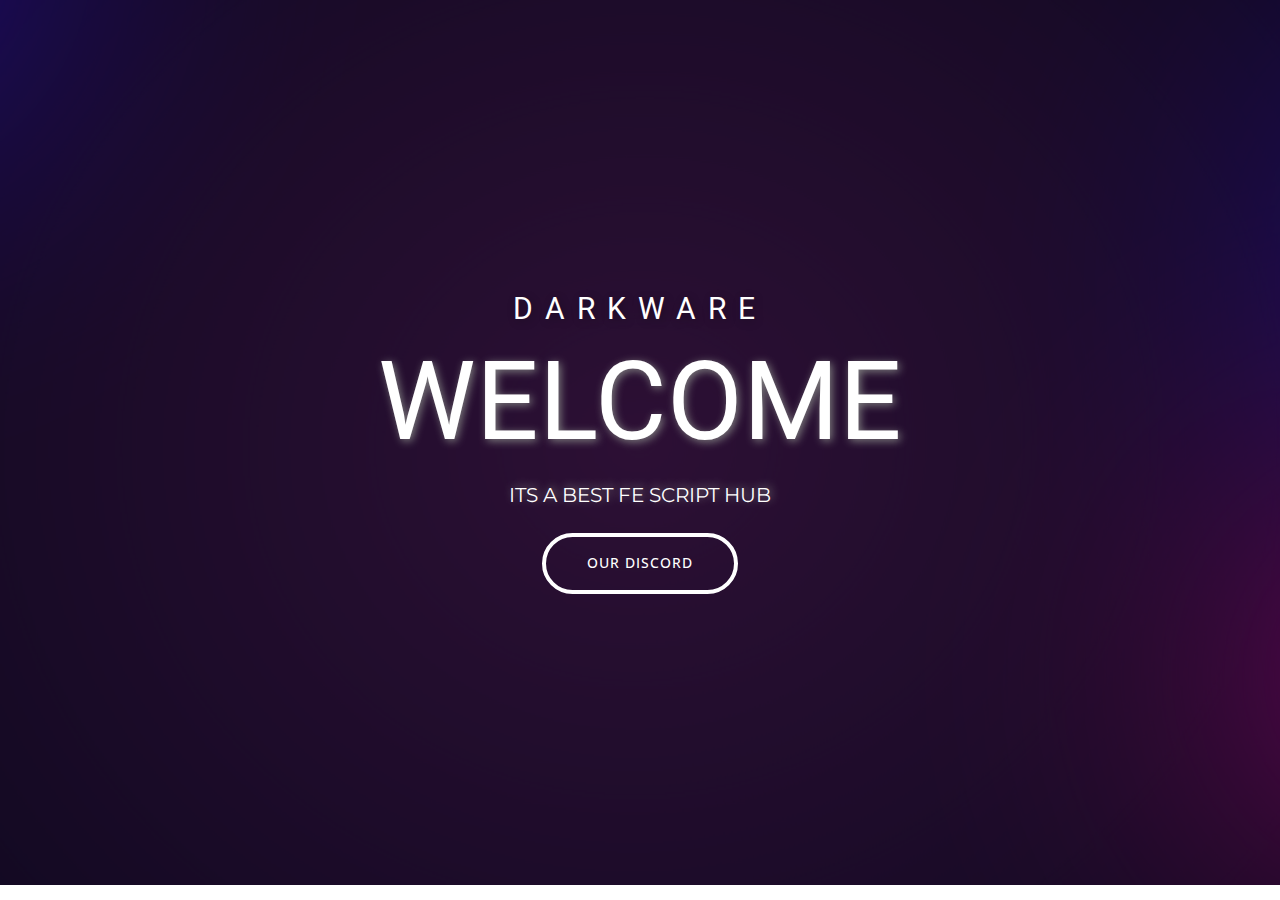
<file: index.html>
<!DOCTYPE html>
<html style="font-size: 16px;" lang="ru"><head>
    <meta name="viewport" content="width=device-width, initial-scale=1.0">
    <meta charset="utf-8">
    <meta name="keywords" content="basic">
    <meta name="description" content="">
    <title>Home 1</title>
    <link rel="stylesheet" href="nicepage.css" media="screen">
<link rel="stylesheet" href="Home-1.css" media="screen">
    <script class="u-script" type="text/javascript" src="jquery-1.9.1.min.js" defer=""></script>
    <script class="u-script" type="text/javascript" src="nicepage.js" defer=""></script>
    <meta name="generator" content="Nicepage 5.2.4, nicepage.com">
    <link id="u-theme-google-font" rel="stylesheet" href="https://fonts.googleapis.com/css?family=Roboto:100,100i,300,300i,400,400i,500,500i,700,700i,900,900i|Open+Sans:300,300i,400,400i,500,500i,600,600i,700,700i,800,800i">
    <link id="u-page-google-font" rel="stylesheet" href="https://fonts.googleapis.com/css?family=Montserrat:100,100i,200,200i,300,300i,400,400i,500,500i,600,600i,700,700i,800,800i,900,900i">
    
    
    <script type="application/ld+json">{
		"@context": "http://schema.org",
		"@type": "Organization",
		"name": ""
}</script>
    <meta name="theme-color" content="#478ac9">
    <meta property="og:title" content="Home 1">
    <meta property="og:type" content="website">
  </head>
  <body data-home-page="https://website3763078.nicepage.io/Home-1.html?version=9d25763a-caec-4df0-96d0-74907a394675" data-home-page-title="Home 1" class="u-body u-xl-mode" data-lang="ru">
    <section class="u-clearfix u-container-align-center u-image u-section-1" id="carousel_cf61" data-image-width="1920" data-image-height="1080">
      <div class="u-clearfix u-sheet u-valign-middle u-sheet-1">
        <div class="u-align-left u-container-align-center u-container-style u-group u-group-1">
          <div class="u-container-layout u-valign-middle u-container-layout-1">
            <h3 class="u-align-center u-text u-text-body-alt-color u-text-default u-text-1">DARKWARE</h3>
            <h1 class="u-align-center u-text u-text-body-alt-color u-text-2">Welcome</h1>
            <p class="u-align-center u-custom-font u-font-montserrat u-text u-text-body-alt-color u-text-default u-text-3">ITS A BEST FE SCRIPT HUB<br>
            </p>
            <a href="https://discord.gg/aHuFbbZ3am" class="u-active-white u-align-center u-border-4 u-border-active-white u-border-hover-white u-border-white u-btn u-btn-round u-button-style u-hover-white u-none u-radius-50 u-text-active-black u-text-body-alt-color u-text-hover-black u-btn-1" data-animation-name="" data-animation-duration="0" data-animation-delay="0" data-animation-direction="">OUR DISCORD<br>
            </a>
          </div>
        </div>
      </div>
    </section>
    
</body></html>
</file>
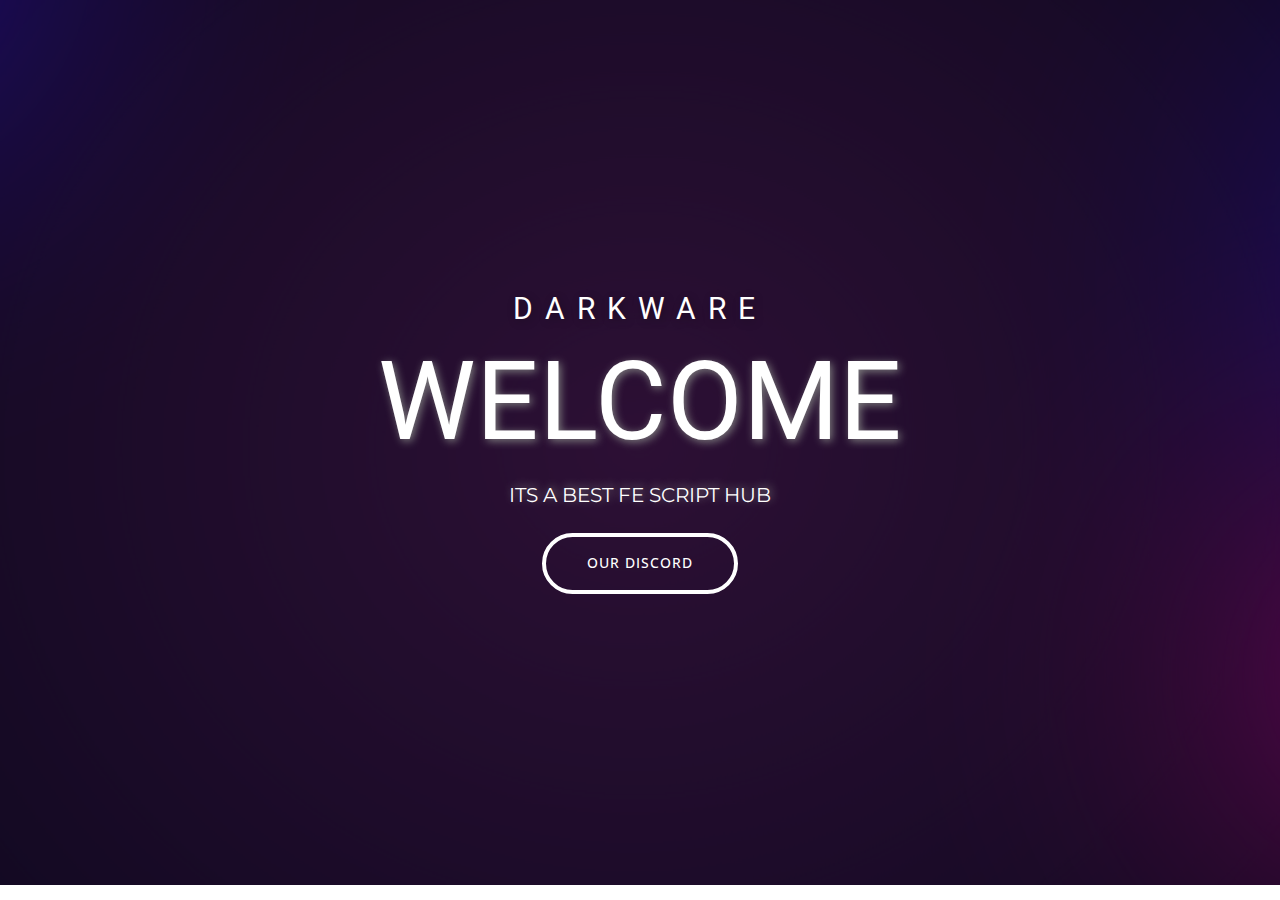
<file: Home-1.html>
<!DOCTYPE html>
<html style="font-size: 16px;" lang="ru"><head>
    <meta name="viewport" content="width=device-width, initial-scale=1.0">
    <meta charset="utf-8">
    <meta name="keywords" content="basic">
    <meta name="description" content="">
    <title>Home 1</title>
    <link rel="stylesheet" href="nicepage.css" media="screen">
<link rel="stylesheet" href="Home-1.css" media="screen">
    <script class="u-script" type="text/javascript" src="jquery-1.9.1.min.js" defer=""></script>
    <script class="u-script" type="text/javascript" src="nicepage.js" defer=""></script>
    <meta name="generator" content="Nicepage 5.2.4, nicepage.com">
    <link id="u-theme-google-font" rel="stylesheet" href="https://fonts.googleapis.com/css?family=Roboto:100,100i,300,300i,400,400i,500,500i,700,700i,900,900i|Open+Sans:300,300i,400,400i,500,500i,600,600i,700,700i,800,800i">
    <link id="u-page-google-font" rel="stylesheet" href="https://fonts.googleapis.com/css?family=Montserrat:100,100i,200,200i,300,300i,400,400i,500,500i,600,600i,700,700i,800,800i,900,900i">
    
    
    <script type="application/ld+json">{
		"@context": "http://schema.org",
		"@type": "Organization",
		"name": ""
}</script>
    <meta name="theme-color" content="#478ac9">
    <meta property="og:title" content="Home 1">
    <meta property="og:type" content="website">
  </head>
  <body class="u-body u-xl-mode" data-lang="ru">
    <section class="u-clearfix u-container-align-center u-image u-section-1" id="carousel_cf61" data-image-width="1920" data-image-height="1080">
      <div class="u-clearfix u-sheet u-valign-middle u-sheet-1">
        <div class="u-align-left u-container-align-center u-container-style u-group u-group-1">
          <div class="u-container-layout u-valign-middle u-container-layout-1">
            <h3 class="u-align-center u-text u-text-body-alt-color u-text-default u-text-1">DARKWARE</h3>
            <h1 class="u-align-center u-text u-text-body-alt-color u-text-2">Welcome</h1>
            <p class="u-align-center u-custom-font u-font-montserrat u-text u-text-body-alt-color u-text-default u-text-3">ITS A BEST FE SCRIPT HUB<br>
            </p>
            <a href="https://discord.gg/aHuFbbZ3am" class="u-active-white u-align-center u-border-4 u-border-active-white u-border-hover-white u-border-white u-btn u-btn-round u-button-style u-hover-white u-none u-radius-50 u-text-active-black u-text-body-alt-color u-text-hover-black u-btn-1" data-animation-name="" data-animation-duration="0" data-animation-delay="0" data-animation-direction="">OUR DISCORD<br>
            </a>
          </div>
        </div>
      </div>
    </section>

</body></html>
</file>
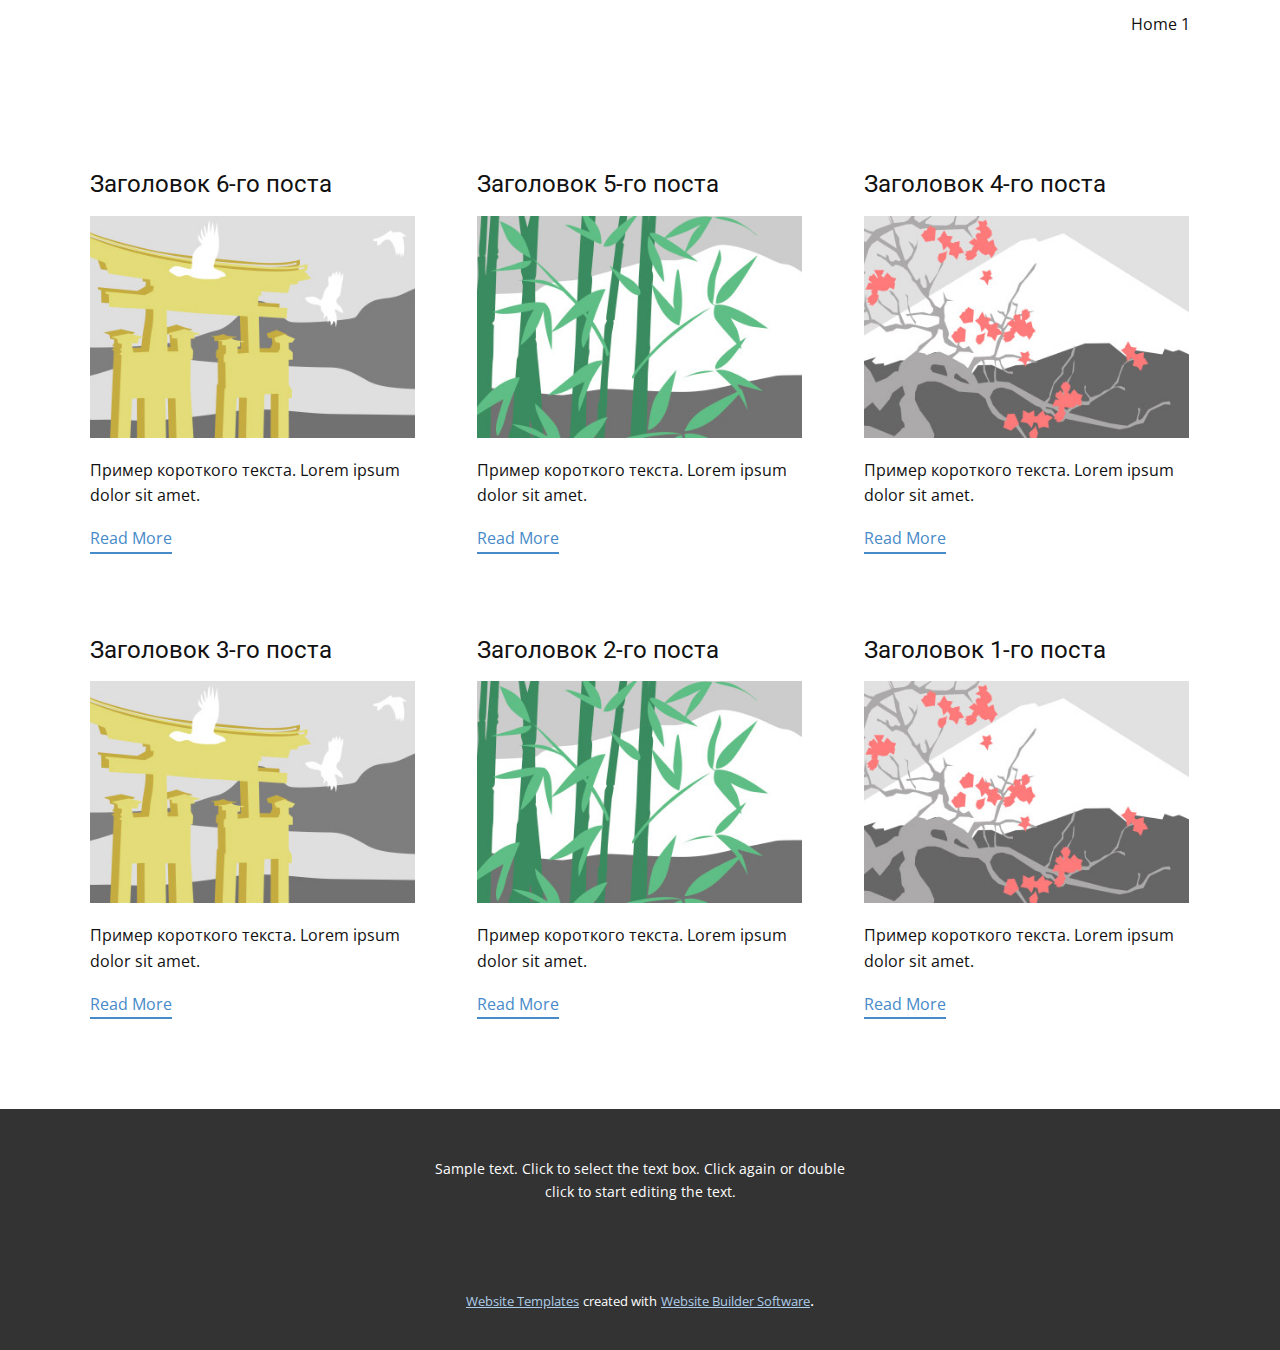
<file: blog/blog.html>
<!DOCTYPE html>
<html style="font-size: 16px;" lang="ru"><head>
    <meta name="viewport" content="width=device-width, initial-scale=1.0">
    <meta charset="utf-8">
    <meta name="keywords" content="">
    <meta name="description" content="">
    <title>Blog Template</title>
    <link rel="stylesheet" href="../nicepage.css" media="screen">
<link rel="stylesheet" href="../Blog-Template.css" media="screen">
    <script class="u-script" type="text/javascript" src="../jquery-1.9.1.min.js" defer=""></script>
    <script class="u-script" type="text/javascript" src="../nicepage.js" defer=""></script>
    <meta name="generator" content="Nicepage 5.2.4, nicepage.com">
    <link id="u-theme-google-font" rel="stylesheet" href="https://fonts.googleapis.com/css?family=Roboto:100,100i,300,300i,400,400i,500,500i,700,700i,900,900i|Open+Sans:300,300i,400,400i,500,500i,600,600i,700,700i,800,800i">
    
    
    <script type="application/ld+json">{
		"@context": "http://schema.org",
		"@type": "Organization",
		"name": "",
		"logo": "images/default-logo.png"
}</script>
    <meta name="theme-color" content="#478ac9">
  </head>
  <body class="u-body u-xl-mode" data-lang="ru"><header class="u-clearfix u-header u-header" id="sec-b10b"><div class="u-clearfix u-sheet u-valign-middle u-sheet-1">
        <a href="https://nicepage.com" class="u-image u-logo u-image-1">
          <img src="../images/default-logo.png" class="u-logo-image u-logo-image-1">
        </a>
        <nav class="u-menu u-menu-dropdown u-offcanvas u-menu-1">
          <div class="menu-collapse" style="font-size: 1rem; letter-spacing: 0px;">
            <a class="u-button-style u-custom-left-right-menu-spacing u-custom-padding-bottom u-custom-top-bottom-menu-spacing u-nav-link u-text-active-palette-1-base u-text-hover-palette-2-base" href="#">
              <svg class="u-svg-link" viewBox="0 0 24 24"><use xlink:href="#menu-hamburger"></use></svg>
              <svg class="u-svg-content" version="1.1" id="menu-hamburger" viewBox="0 0 16 16" x="0px" y="0px" xmlns:xlink="http://www.w3.org/1999/xlink" xmlns="http://www.w3.org/2000/svg"><g><rect y="1" width="16" height="2"></rect><rect y="7" width="16" height="2"></rect><rect y="13" width="16" height="2"></rect>
</g></svg>
            </a>
          </div>
          <div class="u-nav-container">
            <ul class="u-nav u-unstyled u-nav-1"><li class="u-nav-item"><a class="u-button-style u-nav-link u-text-active-palette-1-base u-text-hover-palette-2-base" href="../Home-1.html" style="padding: 10px 20px;">Home 1</a>
</li></ul>
          </div>
          <div class="u-nav-container-collapse">
            <div class="u-black u-container-style u-inner-container-layout u-opacity u-opacity-95 u-sidenav">
              <div class="u-inner-container-layout u-sidenav-overflow">
                <div class="u-menu-close"></div>
                <ul class="u-align-center u-nav u-popupmenu-items u-unstyled u-nav-2"><li class="u-nav-item"><a class="u-button-style u-nav-link" href="../Home-1.html">Home 1</a>
</li></ul>
              </div>
            </div>
            <div class="u-black u-menu-overlay u-opacity u-opacity-70"></div>
          </div>
        </nav>
      </div></header>
    <section class="u-clearfix u-section-1" id="sec-1240">
      <div class="u-clearfix u-sheet u-valign-middle u-sheet-1"><!--blog--><!--blog_options_json--><!--{"type":"Recent","source":"","tags":"","count":""}--><!--/blog_options_json-->
        <div class="u-blog u-expanded-width u-repeater u-repeater-1"><!--blog_post-->
          <div class="u-blog-post u-container-style u-repeater-item u-white u-repeater-item-1">
            <div class="u-container-layout u-similar-container u-valign-top u-container-layout-1"><!--blog_post_header-->
              <h4 class="u-blog-control u-text u-text-1">
                <a class="u-post-header-link" href="../blog/пост-5.html">Заголовок 6-го поста</a>
              </h4><!--/blog_post_header--><!--blog_post_image-->
              <a class="u-post-header-link" href="../blog/пост-5.html"><img alt="" class="u-blog-control u-expanded-width u-image u-image-default u-image-1" src="../images/8ad73f3c.jpeg"></a><!--/blog_post_image--><!--blog_post_content-->
              <div class="u-blog-control u-post-content u-text u-text-2 fr-view">Пример короткого текста. Lorem ipsum dolor sit amet.</div><!--/blog_post_content--><!--blog_post_readmore-->
              <a href="../blog/пост-5.html" class="u-blog-control u-border-2 u-border-palette-1-base u-btn u-btn-rectangle u-button-style u-none u-btn-1"><!--blog_post_readmore_content--><!--options_json--><!--{"content":"Read More","defaultValue":"Читать дальше"}--><!--/options_json-->Read More<!--/blog_post_readmore_content--></a><!--/blog_post_readmore-->
            </div>
          </div><div class="u-blog-post u-container-style u-repeater-item u-video-cover u-white">
            <div class="u-container-layout u-similar-container u-valign-top u-container-layout-2"><!--blog_post_header-->
              <h4 class="u-blog-control u-text u-text-3">
                <a class="u-post-header-link" href="../blog/пост-4.html">Заголовок 5-го поста</a>
              </h4><!--/blog_post_header--><!--blog_post_image-->
              <a class="u-post-header-link" href="../blog/пост-4.html"><img alt="" class="u-blog-control u-expanded-width u-image u-image-default u-image-2" src="../images/68f64b9d.jpeg"></a><!--/blog_post_image--><!--blog_post_content-->
              <div class="u-blog-control u-post-content u-text u-text-4 fr-view">Пример короткого текста. Lorem ipsum dolor sit amet.</div><!--/blog_post_content--><!--blog_post_readmore-->
              <a href="../blog/пост-4.html" class="u-blog-control u-border-2 u-border-palette-1-base u-btn u-btn-rectangle u-button-style u-none u-btn-2"><!--blog_post_readmore_content--><!--options_json--><!--{"content":"Read More","defaultValue":"Читать дальше"}--><!--/options_json-->Read More<!--/blog_post_readmore_content--></a><!--/blog_post_readmore-->
            </div>
          </div><div class="u-blog-post u-container-style u-repeater-item u-video-cover u-white">
            <div class="u-container-layout u-similar-container u-valign-top u-container-layout-3"><!--blog_post_header-->
              <h4 class="u-blog-control u-text u-text-5">
                <a class="u-post-header-link" href="../blog/пост-3.html">Заголовок 4-го поста</a>
              </h4><!--/blog_post_header--><!--blog_post_image-->
              <a class="u-post-header-link" href="../blog/пост-3.html"><img alt="" class="u-blog-control u-expanded-width u-image u-image-default u-image-3" src="../images/0fd3416c.jpeg"></a><!--/blog_post_image--><!--blog_post_content-->
              <div class="u-blog-control u-post-content u-text u-text-6 fr-view">Пример короткого текста. Lorem ipsum dolor sit amet.</div><!--/blog_post_content--><!--blog_post_readmore-->
              <a href="../blog/пост-3.html" class="u-blog-control u-border-2 u-border-palette-1-base u-btn u-btn-rectangle u-button-style u-none u-btn-3"><!--blog_post_readmore_content--><!--options_json--><!--{"content":"Read More","defaultValue":"Читать дальше"}--><!--/options_json-->Read More<!--/blog_post_readmore_content--></a><!--/blog_post_readmore-->
            </div>
          </div><div class="u-blog-post u-container-style u-repeater-item u-white u-repeater-item-1">
            <div class="u-container-layout u-similar-container u-valign-top u-container-layout-1"><!--blog_post_header-->
              <h4 class="u-blog-control u-text u-text-1">
                <a class="u-post-header-link" href="../blog/пост-2.html">Заголовок 3-го поста</a>
              </h4><!--/blog_post_header--><!--blog_post_image-->
              <a class="u-post-header-link" href="../blog/пост-2.html"><img alt="" class="u-blog-control u-expanded-width u-image u-image-default u-image-1" src="../images/8ad73f3c.jpeg"></a><!--/blog_post_image--><!--blog_post_content-->
              <div class="u-blog-control u-post-content u-text u-text-2 fr-view">Пример короткого текста. Lorem ipsum dolor sit amet.</div><!--/blog_post_content--><!--blog_post_readmore-->
              <a href="../blog/пост-2.html" class="u-blog-control u-border-2 u-border-palette-1-base u-btn u-btn-rectangle u-button-style u-none u-btn-1"><!--blog_post_readmore_content--><!--options_json--><!--{"content":"Read More","defaultValue":"Читать дальше"}--><!--/options_json-->Read More<!--/blog_post_readmore_content--></a><!--/blog_post_readmore-->
            </div>
          </div><div class="u-blog-post u-container-style u-repeater-item u-video-cover u-white">
            <div class="u-container-layout u-similar-container u-valign-top u-container-layout-2"><!--blog_post_header-->
              <h4 class="u-blog-control u-text u-text-3">
                <a class="u-post-header-link" href="../blog/пост-1.html">Заголовок 2-го поста</a>
              </h4><!--/blog_post_header--><!--blog_post_image-->
              <a class="u-post-header-link" href="../blog/пост-1.html"><img alt="" class="u-blog-control u-expanded-width u-image u-image-default u-image-2" src="../images/68f64b9d.jpeg"></a><!--/blog_post_image--><!--blog_post_content-->
              <div class="u-blog-control u-post-content u-text u-text-4 fr-view">Пример короткого текста. Lorem ipsum dolor sit amet.</div><!--/blog_post_content--><!--blog_post_readmore-->
              <a href="../blog/пост-1.html" class="u-blog-control u-border-2 u-border-palette-1-base u-btn u-btn-rectangle u-button-style u-none u-btn-2"><!--blog_post_readmore_content--><!--options_json--><!--{"content":"Read More","defaultValue":"Читать дальше"}--><!--/options_json-->Read More<!--/blog_post_readmore_content--></a><!--/blog_post_readmore-->
            </div>
          </div><div class="u-blog-post u-container-style u-repeater-item u-video-cover u-white">
            <div class="u-container-layout u-similar-container u-valign-top u-container-layout-3"><!--blog_post_header-->
              <h4 class="u-blog-control u-text u-text-5">
                <a class="u-post-header-link" href="../blog/пост.html">Заголовок 1-го поста</a>
              </h4><!--/blog_post_header--><!--blog_post_image-->
              <a class="u-post-header-link" href="../blog/пост.html"><img alt="" class="u-blog-control u-expanded-width u-image u-image-default u-image-3" src="../images/0fd3416c.jpeg"></a><!--/blog_post_image--><!--blog_post_content-->
              <div class="u-blog-control u-post-content u-text u-text-6 fr-view">Пример короткого текста. Lorem ipsum dolor sit amet.</div><!--/blog_post_content--><!--blog_post_readmore-->
              <a href="../blog/пост.html" class="u-blog-control u-border-2 u-border-palette-1-base u-btn u-btn-rectangle u-button-style u-none u-btn-3"><!--blog_post_readmore_content--><!--options_json--><!--{"content":"Read More","defaultValue":"Читать дальше"}--><!--/options_json-->Read More<!--/blog_post_readmore_content--></a><!--/blog_post_readmore-->
            </div>
          </div><!--/blog_post--><!--blog_post-->
          <!--/blog_post--><!--blog_post-->
          <!--/blog_post-->
        </div><!--/blog-->
      </div>
    </section>
    
    
    <footer class="u-align-center u-clearfix u-footer u-grey-80 u-footer" id="sec-7756"><div class="u-clearfix u-sheet u-sheet-1">
        <p class="u-small-text u-text u-text-variant u-text-1">Sample text. Click to select the text box. Click again or double click to start editing the text.</p>
      </div></footer>
    <section class="u-backlink u-clearfix u-grey-80">
      <a class="u-link" href="https://nicepage.com/website-templates" target="_blank">
        <span>Website Templates</span>
      </a>
      <p class="u-text">
        <span>created with</span>
      </p>
      <a class="u-link" href="" target="_blank">
        <span>Website Builder Software</span>
      </a>. 
    </section>
  
</body></html>
</file>
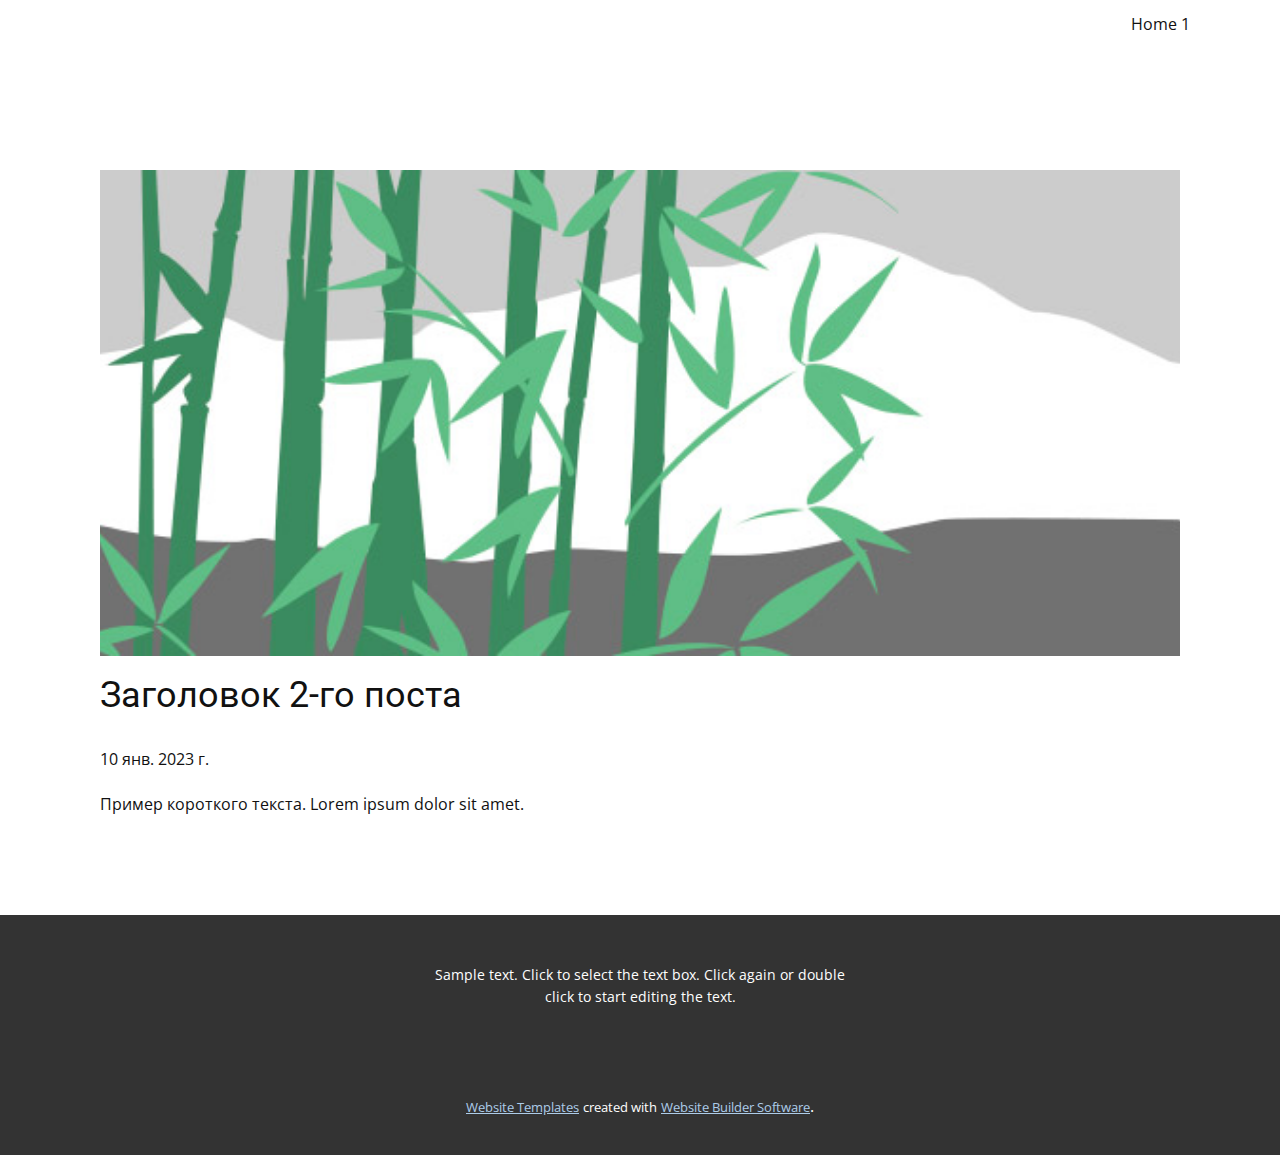
<file: blog/пост-1.html>
<!DOCTYPE html>
<html style="font-size: 16px;" lang="ru"><head>
    <meta name="viewport" content="width=device-width, initial-scale=1.0">
    <meta charset="utf-8">
    <meta name="keywords" content="Заголовок 1-го поста">
    <meta name="description" content="">
    <title>Заголовок 2-го поста</title>
    <link rel="stylesheet" href="../nicepage.css" media="screen">
<link rel="stylesheet" href="../Post-Template.css" media="screen">
    <script class="u-script" type="text/javascript" src="../jquery-1.9.1.min.js" defer=""></script>
    <script class="u-script" type="text/javascript" src="../nicepage.js" defer=""></script>
    <meta name="generator" content="Nicepage 5.2.4, nicepage.com">
    <link id="u-theme-google-font" rel="stylesheet" href="https://fonts.googleapis.com/css?family=Roboto:100,100i,300,300i,400,400i,500,500i,700,700i,900,900i|Open+Sans:300,300i,400,400i,500,500i,600,600i,700,700i,800,800i">
    
    
    <script type="application/ld+json">{
		"@context": "http://schema.org",
		"@type": "Organization",
		"name": "",
		"logo": "images/default-logo.png"
}</script>
    <meta name="theme-color" content="#478ac9">
  </head>
  <body class="u-body u-xl-mode" data-lang="ru"><header class="u-clearfix u-header u-header" id="sec-b10b"><div class="u-clearfix u-sheet u-valign-middle u-sheet-1">
        <a href="https://nicepage.com" class="u-image u-logo u-image-1">
          <img src="../images/default-logo.png" class="u-logo-image u-logo-image-1">
        </a>
        <nav class="u-menu u-menu-dropdown u-offcanvas u-menu-1">
          <div class="menu-collapse" style="font-size: 1rem; letter-spacing: 0px;">
            <a class="u-button-style u-custom-left-right-menu-spacing u-custom-padding-bottom u-custom-top-bottom-menu-spacing u-nav-link u-text-active-palette-1-base u-text-hover-palette-2-base" href="#">
              <svg class="u-svg-link" viewBox="0 0 24 24"><use xlink:href="#menu-hamburger"></use></svg>
              <svg class="u-svg-content" version="1.1" id="menu-hamburger" viewBox="0 0 16 16" x="0px" y="0px" xmlns:xlink="http://www.w3.org/1999/xlink" xmlns="http://www.w3.org/2000/svg"><g><rect y="1" width="16" height="2"></rect><rect y="7" width="16" height="2"></rect><rect y="13" width="16" height="2"></rect>
</g></svg>
            </a>
          </div>
          <div class="u-nav-container">
            <ul class="u-nav u-unstyled u-nav-1"><li class="u-nav-item"><a class="u-button-style u-nav-link u-text-active-palette-1-base u-text-hover-palette-2-base" href="../Home-1.html" style="padding: 10px 20px;">Home 1</a>
</li></ul>
          </div>
          <div class="u-nav-container-collapse">
            <div class="u-black u-container-style u-inner-container-layout u-opacity u-opacity-95 u-sidenav">
              <div class="u-inner-container-layout u-sidenav-overflow">
                <div class="u-menu-close"></div>
                <ul class="u-align-center u-nav u-popupmenu-items u-unstyled u-nav-2"><li class="u-nav-item"><a class="u-button-style u-nav-link" href="../Home-1.html">Home 1</a>
</li></ul>
              </div>
            </div>
            <div class="u-black u-menu-overlay u-opacity u-opacity-70"></div>
          </div>
        </nav>
      </div></header>
    <section class="u-align-center u-clearfix u-section-1" id="sec-0904">
      <div class="u-clearfix u-sheet u-valign-middle-md u-valign-middle-sm u-valign-middle-xs u-sheet-1"><!--post_details--><!--post_details_options_json--><!--{"source":""}--><!--/post_details_options_json--><!--blog_post-->
        <div class="u-container-style u-expanded-width u-post-details u-post-details-1">
          <div class="u-container-layout u-valign-middle u-container-layout-1"><!--blog_post_image-->
            <img alt="" class="u-blog-control u-expanded-width u-image u-image-default u-image-1" src="../images/68f64b9d.jpeg"><!--/blog_post_image--><!--blog_post_header-->
            <h2 class="u-blog-control u-text u-text-1">Заголовок 2-го поста</h2><!--/blog_post_header--><!--blog_post_metadata-->
            <div class="u-blog-control u-metadata u-metadata-1"><!--blog_post_metadata_date-->
              <span class="u-meta-date u-meta-icon">10 янв. 2023 г.</span><!--/blog_post_metadata_date--><!--blog_post_metadata_category-->
              <!--/blog_post_metadata_category--><!--blog_post_metadata_comments-->
              <!--/blog_post_metadata_comments-->
            </div><!--/blog_post_metadata--><!--blog_post_content-->
            <div class="u-align-justify u-blog-control u-post-content u-text u-text-2 fr-view">
  Пример короткого текста. Lorem ipsum dolor sit amet.
  </div><!--/blog_post_content-->
          </div>
        </div><!--/blog_post--><!--/post_details-->
      </div>
    </section>
    
    
    <footer class="u-align-center u-clearfix u-footer u-grey-80 u-footer" id="sec-7756"><div class="u-clearfix u-sheet u-sheet-1">
        <p class="u-small-text u-text u-text-variant u-text-1">Sample text. Click to select the text box. Click again or double click to start editing the text.</p>
      </div></footer>
    <section class="u-backlink u-clearfix u-grey-80">
      <a class="u-link" href="https://nicepage.com/website-templates" target="_blank">
        <span>Website Templates</span>
      </a>
      <p class="u-text">
        <span>created with</span>
      </p>
      <a class="u-link" href="" target="_blank">
        <span>Website Builder Software</span>
      </a>. 
    </section>
  
</body></html>
</file>
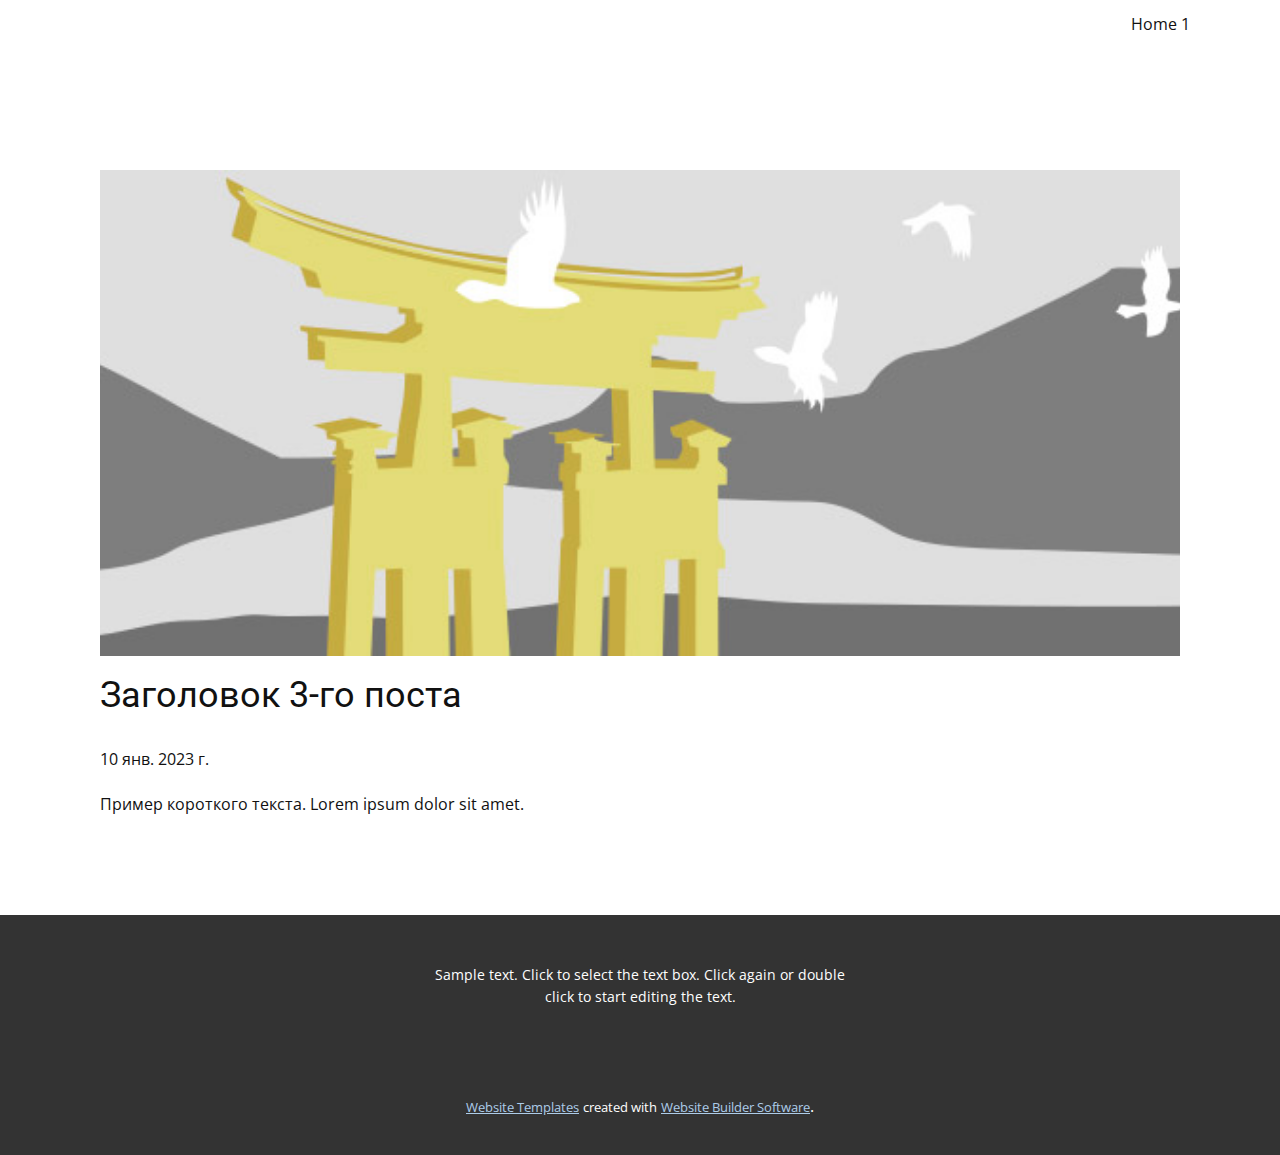
<file: blog/пост-2.html>
<!DOCTYPE html>
<html style="font-size: 16px;" lang="ru"><head>
    <meta name="viewport" content="width=device-width, initial-scale=1.0">
    <meta charset="utf-8">
    <meta name="keywords" content="Заголовок 1-го поста">
    <meta name="description" content="">
    <title>Заголовок 3-го поста</title>
    <link rel="stylesheet" href="../nicepage.css" media="screen">
<link rel="stylesheet" href="../Post-Template.css" media="screen">
    <script class="u-script" type="text/javascript" src="../jquery-1.9.1.min.js" defer=""></script>
    <script class="u-script" type="text/javascript" src="../nicepage.js" defer=""></script>
    <meta name="generator" content="Nicepage 5.2.4, nicepage.com">
    <link id="u-theme-google-font" rel="stylesheet" href="https://fonts.googleapis.com/css?family=Roboto:100,100i,300,300i,400,400i,500,500i,700,700i,900,900i|Open+Sans:300,300i,400,400i,500,500i,600,600i,700,700i,800,800i">
    
    
    <script type="application/ld+json">{
		"@context": "http://schema.org",
		"@type": "Organization",
		"name": "",
		"logo": "images/default-logo.png"
}</script>
    <meta name="theme-color" content="#478ac9">
  </head>
  <body class="u-body u-xl-mode" data-lang="ru"><header class="u-clearfix u-header u-header" id="sec-b10b"><div class="u-clearfix u-sheet u-valign-middle u-sheet-1">
        <a href="https://nicepage.com" class="u-image u-logo u-image-1">
          <img src="../images/default-logo.png" class="u-logo-image u-logo-image-1">
        </a>
        <nav class="u-menu u-menu-dropdown u-offcanvas u-menu-1">
          <div class="menu-collapse" style="font-size: 1rem; letter-spacing: 0px;">
            <a class="u-button-style u-custom-left-right-menu-spacing u-custom-padding-bottom u-custom-top-bottom-menu-spacing u-nav-link u-text-active-palette-1-base u-text-hover-palette-2-base" href="#">
              <svg class="u-svg-link" viewBox="0 0 24 24"><use xlink:href="#menu-hamburger"></use></svg>
              <svg class="u-svg-content" version="1.1" id="menu-hamburger" viewBox="0 0 16 16" x="0px" y="0px" xmlns:xlink="http://www.w3.org/1999/xlink" xmlns="http://www.w3.org/2000/svg"><g><rect y="1" width="16" height="2"></rect><rect y="7" width="16" height="2"></rect><rect y="13" width="16" height="2"></rect>
</g></svg>
            </a>
          </div>
          <div class="u-nav-container">
            <ul class="u-nav u-unstyled u-nav-1"><li class="u-nav-item"><a class="u-button-style u-nav-link u-text-active-palette-1-base u-text-hover-palette-2-base" href="../Home-1.html" style="padding: 10px 20px;">Home 1</a>
</li></ul>
          </div>
          <div class="u-nav-container-collapse">
            <div class="u-black u-container-style u-inner-container-layout u-opacity u-opacity-95 u-sidenav">
              <div class="u-inner-container-layout u-sidenav-overflow">
                <div class="u-menu-close"></div>
                <ul class="u-align-center u-nav u-popupmenu-items u-unstyled u-nav-2"><li class="u-nav-item"><a class="u-button-style u-nav-link" href="../Home-1.html">Home 1</a>
</li></ul>
              </div>
            </div>
            <div class="u-black u-menu-overlay u-opacity u-opacity-70"></div>
          </div>
        </nav>
      </div></header>
    <section class="u-align-center u-clearfix u-section-1" id="sec-0904">
      <div class="u-clearfix u-sheet u-valign-middle-md u-valign-middle-sm u-valign-middle-xs u-sheet-1"><!--post_details--><!--post_details_options_json--><!--{"source":""}--><!--/post_details_options_json--><!--blog_post-->
        <div class="u-container-style u-expanded-width u-post-details u-post-details-1">
          <div class="u-container-layout u-valign-middle u-container-layout-1"><!--blog_post_image-->
            <img alt="" class="u-blog-control u-expanded-width u-image u-image-default u-image-1" src="../images/8ad73f3c.jpeg"><!--/blog_post_image--><!--blog_post_header-->
            <h2 class="u-blog-control u-text u-text-1">Заголовок 3-го поста</h2><!--/blog_post_header--><!--blog_post_metadata-->
            <div class="u-blog-control u-metadata u-metadata-1"><!--blog_post_metadata_date-->
              <span class="u-meta-date u-meta-icon">10 янв. 2023 г.</span><!--/blog_post_metadata_date--><!--blog_post_metadata_category-->
              <!--/blog_post_metadata_category--><!--blog_post_metadata_comments-->
              <!--/blog_post_metadata_comments-->
            </div><!--/blog_post_metadata--><!--blog_post_content-->
            <div class="u-align-justify u-blog-control u-post-content u-text u-text-2 fr-view">
  Пример короткого текста. Lorem ipsum dolor sit amet.
  </div><!--/blog_post_content-->
          </div>
        </div><!--/blog_post--><!--/post_details-->
      </div>
    </section>
    
    
    <footer class="u-align-center u-clearfix u-footer u-grey-80 u-footer" id="sec-7756"><div class="u-clearfix u-sheet u-sheet-1">
        <p class="u-small-text u-text u-text-variant u-text-1">Sample text. Click to select the text box. Click again or double click to start editing the text.</p>
      </div></footer>
    <section class="u-backlink u-clearfix u-grey-80">
      <a class="u-link" href="https://nicepage.com/website-templates" target="_blank">
        <span>Website Templates</span>
      </a>
      <p class="u-text">
        <span>created with</span>
      </p>
      <a class="u-link" href="" target="_blank">
        <span>Website Builder Software</span>
      </a>. 
    </section>
  
</body></html>
</file>
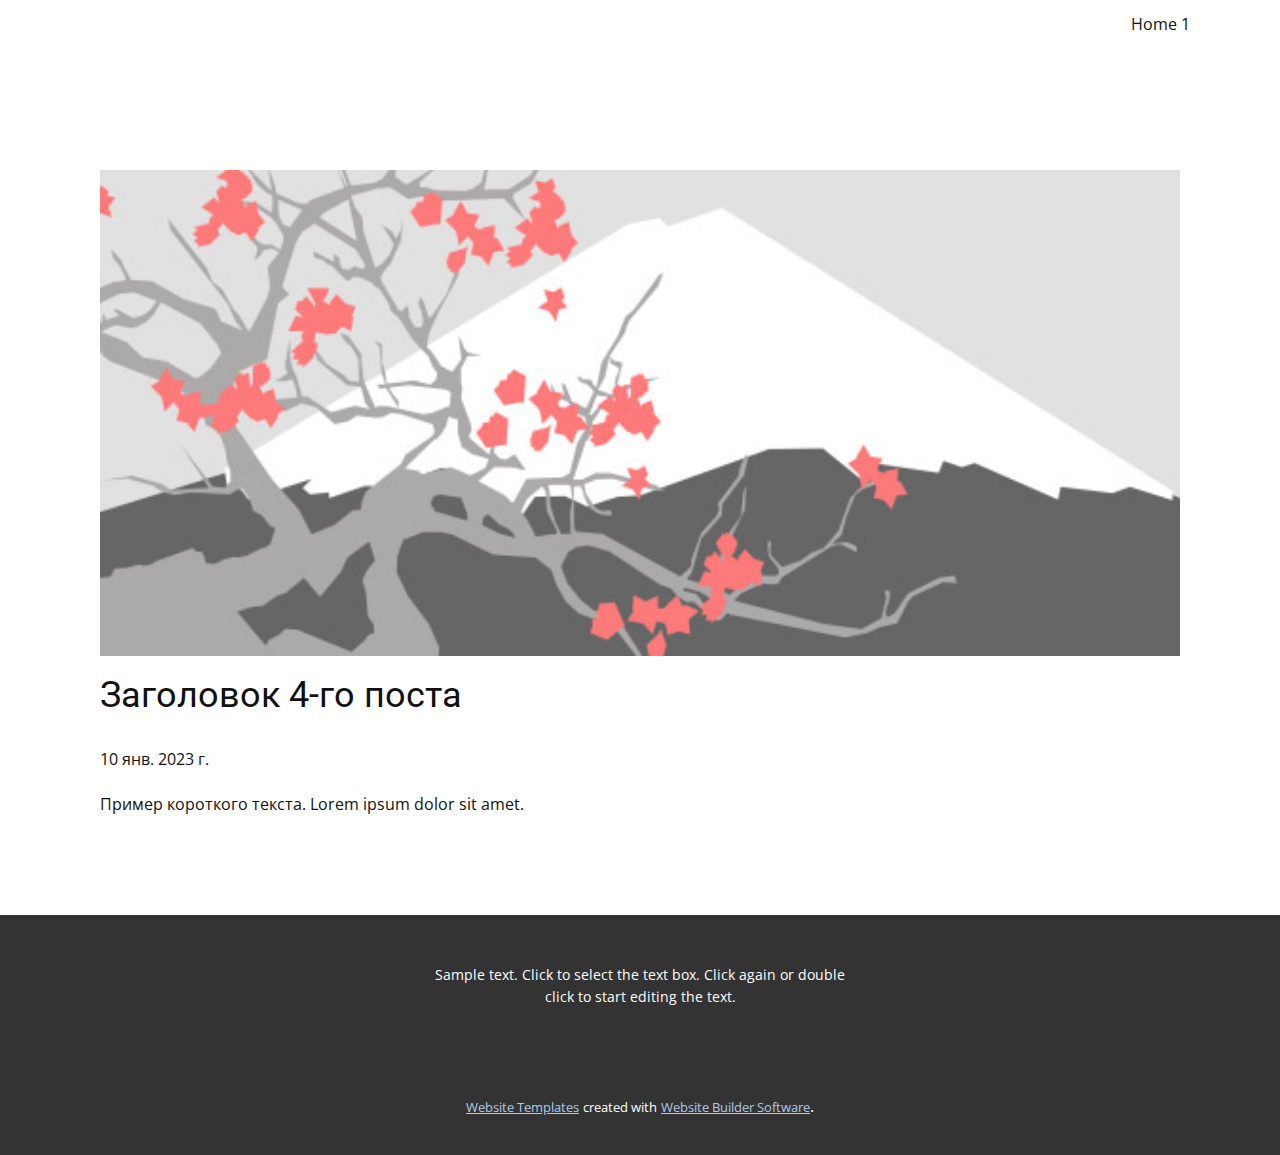
<file: blog/пост-3.html>
<!DOCTYPE html>
<html style="font-size: 16px;" lang="ru"><head>
    <meta name="viewport" content="width=device-width, initial-scale=1.0">
    <meta charset="utf-8">
    <meta name="keywords" content="Заголовок 1-го поста">
    <meta name="description" content="">
    <title>Заголовок 4-го поста</title>
    <link rel="stylesheet" href="../nicepage.css" media="screen">
<link rel="stylesheet" href="../Post-Template.css" media="screen">
    <script class="u-script" type="text/javascript" src="../jquery-1.9.1.min.js" defer=""></script>
    <script class="u-script" type="text/javascript" src="../nicepage.js" defer=""></script>
    <meta name="generator" content="Nicepage 5.2.4, nicepage.com">
    <link id="u-theme-google-font" rel="stylesheet" href="https://fonts.googleapis.com/css?family=Roboto:100,100i,300,300i,400,400i,500,500i,700,700i,900,900i|Open+Sans:300,300i,400,400i,500,500i,600,600i,700,700i,800,800i">
    
    
    <script type="application/ld+json">{
		"@context": "http://schema.org",
		"@type": "Organization",
		"name": "",
		"logo": "images/default-logo.png"
}</script>
    <meta name="theme-color" content="#478ac9">
  </head>
  <body class="u-body u-xl-mode" data-lang="ru"><header class="u-clearfix u-header u-header" id="sec-b10b"><div class="u-clearfix u-sheet u-valign-middle u-sheet-1">
        <a href="https://nicepage.com" class="u-image u-logo u-image-1">
          <img src="../images/default-logo.png" class="u-logo-image u-logo-image-1">
        </a>
        <nav class="u-menu u-menu-dropdown u-offcanvas u-menu-1">
          <div class="menu-collapse" style="font-size: 1rem; letter-spacing: 0px;">
            <a class="u-button-style u-custom-left-right-menu-spacing u-custom-padding-bottom u-custom-top-bottom-menu-spacing u-nav-link u-text-active-palette-1-base u-text-hover-palette-2-base" href="#">
              <svg class="u-svg-link" viewBox="0 0 24 24"><use xlink:href="#menu-hamburger"></use></svg>
              <svg class="u-svg-content" version="1.1" id="menu-hamburger" viewBox="0 0 16 16" x="0px" y="0px" xmlns:xlink="http://www.w3.org/1999/xlink" xmlns="http://www.w3.org/2000/svg"><g><rect y="1" width="16" height="2"></rect><rect y="7" width="16" height="2"></rect><rect y="13" width="16" height="2"></rect>
</g></svg>
            </a>
          </div>
          <div class="u-nav-container">
            <ul class="u-nav u-unstyled u-nav-1"><li class="u-nav-item"><a class="u-button-style u-nav-link u-text-active-palette-1-base u-text-hover-palette-2-base" href="../Home-1.html" style="padding: 10px 20px;">Home 1</a>
</li></ul>
          </div>
          <div class="u-nav-container-collapse">
            <div class="u-black u-container-style u-inner-container-layout u-opacity u-opacity-95 u-sidenav">
              <div class="u-inner-container-layout u-sidenav-overflow">
                <div class="u-menu-close"></div>
                <ul class="u-align-center u-nav u-popupmenu-items u-unstyled u-nav-2"><li class="u-nav-item"><a class="u-button-style u-nav-link" href="../Home-1.html">Home 1</a>
</li></ul>
              </div>
            </div>
            <div class="u-black u-menu-overlay u-opacity u-opacity-70"></div>
          </div>
        </nav>
      </div></header>
    <section class="u-align-center u-clearfix u-section-1" id="sec-0904">
      <div class="u-clearfix u-sheet u-valign-middle-md u-valign-middle-sm u-valign-middle-xs u-sheet-1"><!--post_details--><!--post_details_options_json--><!--{"source":""}--><!--/post_details_options_json--><!--blog_post-->
        <div class="u-container-style u-expanded-width u-post-details u-post-details-1">
          <div class="u-container-layout u-valign-middle u-container-layout-1"><!--blog_post_image-->
            <img alt="" class="u-blog-control u-expanded-width u-image u-image-default u-image-1" src="../images/0fd3416c.jpeg"><!--/blog_post_image--><!--blog_post_header-->
            <h2 class="u-blog-control u-text u-text-1">Заголовок 4-го поста</h2><!--/blog_post_header--><!--blog_post_metadata-->
            <div class="u-blog-control u-metadata u-metadata-1"><!--blog_post_metadata_date-->
              <span class="u-meta-date u-meta-icon">10 янв. 2023 г.</span><!--/blog_post_metadata_date--><!--blog_post_metadata_category-->
              <!--/blog_post_metadata_category--><!--blog_post_metadata_comments-->
              <!--/blog_post_metadata_comments-->
            </div><!--/blog_post_metadata--><!--blog_post_content-->
            <div class="u-align-justify u-blog-control u-post-content u-text u-text-2 fr-view">
  Пример короткого текста. Lorem ipsum dolor sit amet.
  </div><!--/blog_post_content-->
          </div>
        </div><!--/blog_post--><!--/post_details-->
      </div>
    </section>
    
    
    <footer class="u-align-center u-clearfix u-footer u-grey-80 u-footer" id="sec-7756"><div class="u-clearfix u-sheet u-sheet-1">
        <p class="u-small-text u-text u-text-variant u-text-1">Sample text. Click to select the text box. Click again or double click to start editing the text.</p>
      </div></footer>
    <section class="u-backlink u-clearfix u-grey-80">
      <a class="u-link" href="https://nicepage.com/website-templates" target="_blank">
        <span>Website Templates</span>
      </a>
      <p class="u-text">
        <span>created with</span>
      </p>
      <a class="u-link" href="" target="_blank">
        <span>Website Builder Software</span>
      </a>. 
    </section>
  
</body></html>
</file>
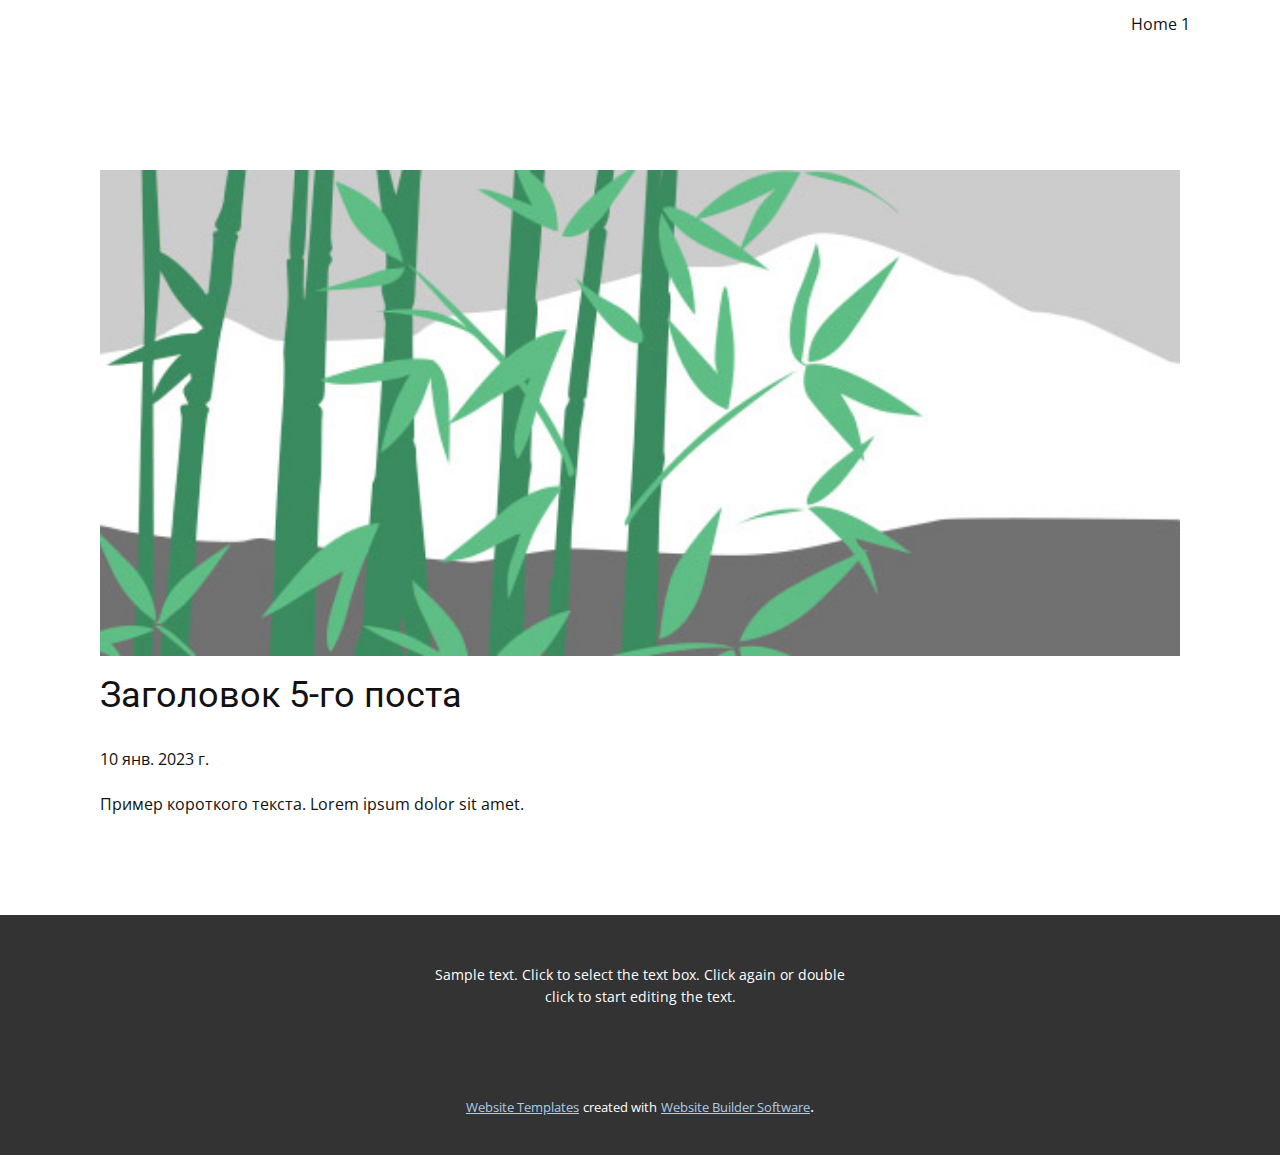
<file: blog/пост-4.html>
<!DOCTYPE html>
<html style="font-size: 16px;" lang="ru"><head>
    <meta name="viewport" content="width=device-width, initial-scale=1.0">
    <meta charset="utf-8">
    <meta name="keywords" content="Заголовок 1-го поста">
    <meta name="description" content="">
    <title>Заголовок 5-го поста</title>
    <link rel="stylesheet" href="../nicepage.css" media="screen">
<link rel="stylesheet" href="../Post-Template.css" media="screen">
    <script class="u-script" type="text/javascript" src="../jquery-1.9.1.min.js" defer=""></script>
    <script class="u-script" type="text/javascript" src="../nicepage.js" defer=""></script>
    <meta name="generator" content="Nicepage 5.2.4, nicepage.com">
    <link id="u-theme-google-font" rel="stylesheet" href="https://fonts.googleapis.com/css?family=Roboto:100,100i,300,300i,400,400i,500,500i,700,700i,900,900i|Open+Sans:300,300i,400,400i,500,500i,600,600i,700,700i,800,800i">
    
    
    <script type="application/ld+json">{
		"@context": "http://schema.org",
		"@type": "Organization",
		"name": "",
		"logo": "images/default-logo.png"
}</script>
    <meta name="theme-color" content="#478ac9">
  </head>
  <body class="u-body u-xl-mode" data-lang="ru"><header class="u-clearfix u-header u-header" id="sec-b10b"><div class="u-clearfix u-sheet u-valign-middle u-sheet-1">
        <a href="https://nicepage.com" class="u-image u-logo u-image-1">
          <img src="../images/default-logo.png" class="u-logo-image u-logo-image-1">
        </a>
        <nav class="u-menu u-menu-dropdown u-offcanvas u-menu-1">
          <div class="menu-collapse" style="font-size: 1rem; letter-spacing: 0px;">
            <a class="u-button-style u-custom-left-right-menu-spacing u-custom-padding-bottom u-custom-top-bottom-menu-spacing u-nav-link u-text-active-palette-1-base u-text-hover-palette-2-base" href="#">
              <svg class="u-svg-link" viewBox="0 0 24 24"><use xlink:href="#menu-hamburger"></use></svg>
              <svg class="u-svg-content" version="1.1" id="menu-hamburger" viewBox="0 0 16 16" x="0px" y="0px" xmlns:xlink="http://www.w3.org/1999/xlink" xmlns="http://www.w3.org/2000/svg"><g><rect y="1" width="16" height="2"></rect><rect y="7" width="16" height="2"></rect><rect y="13" width="16" height="2"></rect>
</g></svg>
            </a>
          </div>
          <div class="u-nav-container">
            <ul class="u-nav u-unstyled u-nav-1"><li class="u-nav-item"><a class="u-button-style u-nav-link u-text-active-palette-1-base u-text-hover-palette-2-base" href="../Home-1.html" style="padding: 10px 20px;">Home 1</a>
</li></ul>
          </div>
          <div class="u-nav-container-collapse">
            <div class="u-black u-container-style u-inner-container-layout u-opacity u-opacity-95 u-sidenav">
              <div class="u-inner-container-layout u-sidenav-overflow">
                <div class="u-menu-close"></div>
                <ul class="u-align-center u-nav u-popupmenu-items u-unstyled u-nav-2"><li class="u-nav-item"><a class="u-button-style u-nav-link" href="../Home-1.html">Home 1</a>
</li></ul>
              </div>
            </div>
            <div class="u-black u-menu-overlay u-opacity u-opacity-70"></div>
          </div>
        </nav>
      </div></header>
    <section class="u-align-center u-clearfix u-section-1" id="sec-0904">
      <div class="u-clearfix u-sheet u-valign-middle-md u-valign-middle-sm u-valign-middle-xs u-sheet-1"><!--post_details--><!--post_details_options_json--><!--{"source":""}--><!--/post_details_options_json--><!--blog_post-->
        <div class="u-container-style u-expanded-width u-post-details u-post-details-1">
          <div class="u-container-layout u-valign-middle u-container-layout-1"><!--blog_post_image-->
            <img alt="" class="u-blog-control u-expanded-width u-image u-image-default u-image-1" src="../images/68f64b9d.jpeg"><!--/blog_post_image--><!--blog_post_header-->
            <h2 class="u-blog-control u-text u-text-1">Заголовок 5-го поста</h2><!--/blog_post_header--><!--blog_post_metadata-->
            <div class="u-blog-control u-metadata u-metadata-1"><!--blog_post_metadata_date-->
              <span class="u-meta-date u-meta-icon">10 янв. 2023 г.</span><!--/blog_post_metadata_date--><!--blog_post_metadata_category-->
              <!--/blog_post_metadata_category--><!--blog_post_metadata_comments-->
              <!--/blog_post_metadata_comments-->
            </div><!--/blog_post_metadata--><!--blog_post_content-->
            <div class="u-align-justify u-blog-control u-post-content u-text u-text-2 fr-view">
  Пример короткого текста. Lorem ipsum dolor sit amet.
  </div><!--/blog_post_content-->
          </div>
        </div><!--/blog_post--><!--/post_details-->
      </div>
    </section>
    
    
    <footer class="u-align-center u-clearfix u-footer u-grey-80 u-footer" id="sec-7756"><div class="u-clearfix u-sheet u-sheet-1">
        <p class="u-small-text u-text u-text-variant u-text-1">Sample text. Click to select the text box. Click again or double click to start editing the text.</p>
      </div></footer>
    <section class="u-backlink u-clearfix u-grey-80">
      <a class="u-link" href="https://nicepage.com/website-templates" target="_blank">
        <span>Website Templates</span>
      </a>
      <p class="u-text">
        <span>created with</span>
      </p>
      <a class="u-link" href="" target="_blank">
        <span>Website Builder Software</span>
      </a>. 
    </section>
  
</body></html>
</file>
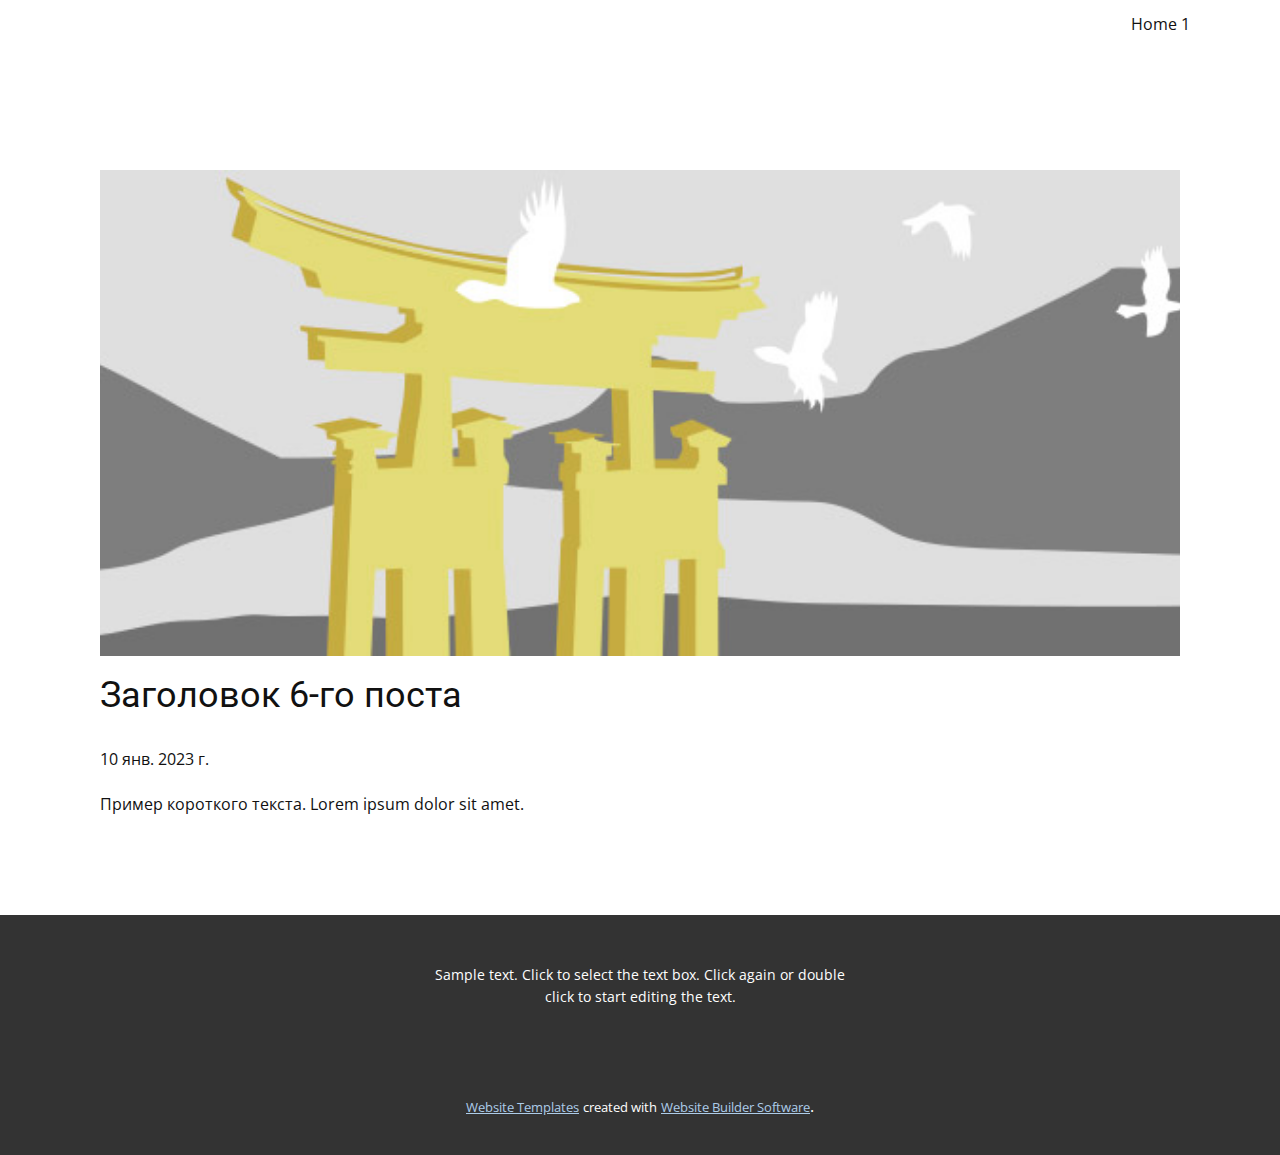
<file: blog/пост-5.html>
<!DOCTYPE html>
<html style="font-size: 16px;" lang="ru"><head>
    <meta name="viewport" content="width=device-width, initial-scale=1.0">
    <meta charset="utf-8">
    <meta name="keywords" content="Заголовок 1-го поста">
    <meta name="description" content="">
    <title>Заголовок 6-го поста</title>
    <link rel="stylesheet" href="../nicepage.css" media="screen">
<link rel="stylesheet" href="../Post-Template.css" media="screen">
    <script class="u-script" type="text/javascript" src="../jquery-1.9.1.min.js" defer=""></script>
    <script class="u-script" type="text/javascript" src="../nicepage.js" defer=""></script>
    <meta name="generator" content="Nicepage 5.2.4, nicepage.com">
    <link id="u-theme-google-font" rel="stylesheet" href="https://fonts.googleapis.com/css?family=Roboto:100,100i,300,300i,400,400i,500,500i,700,700i,900,900i|Open+Sans:300,300i,400,400i,500,500i,600,600i,700,700i,800,800i">
    
    
    <script type="application/ld+json">{
		"@context": "http://schema.org",
		"@type": "Organization",
		"name": "",
		"logo": "images/default-logo.png"
}</script>
    <meta name="theme-color" content="#478ac9">
  </head>
  <body class="u-body u-xl-mode" data-lang="ru"><header class="u-clearfix u-header u-header" id="sec-b10b"><div class="u-clearfix u-sheet u-valign-middle u-sheet-1">
        <a href="https://nicepage.com" class="u-image u-logo u-image-1">
          <img src="../images/default-logo.png" class="u-logo-image u-logo-image-1">
        </a>
        <nav class="u-menu u-menu-dropdown u-offcanvas u-menu-1">
          <div class="menu-collapse" style="font-size: 1rem; letter-spacing: 0px;">
            <a class="u-button-style u-custom-left-right-menu-spacing u-custom-padding-bottom u-custom-top-bottom-menu-spacing u-nav-link u-text-active-palette-1-base u-text-hover-palette-2-base" href="#">
              <svg class="u-svg-link" viewBox="0 0 24 24"><use xlink:href="#menu-hamburger"></use></svg>
              <svg class="u-svg-content" version="1.1" id="menu-hamburger" viewBox="0 0 16 16" x="0px" y="0px" xmlns:xlink="http://www.w3.org/1999/xlink" xmlns="http://www.w3.org/2000/svg"><g><rect y="1" width="16" height="2"></rect><rect y="7" width="16" height="2"></rect><rect y="13" width="16" height="2"></rect>
</g></svg>
            </a>
          </div>
          <div class="u-nav-container">
            <ul class="u-nav u-unstyled u-nav-1"><li class="u-nav-item"><a class="u-button-style u-nav-link u-text-active-palette-1-base u-text-hover-palette-2-base" href="../Home-1.html" style="padding: 10px 20px;">Home 1</a>
</li></ul>
          </div>
          <div class="u-nav-container-collapse">
            <div class="u-black u-container-style u-inner-container-layout u-opacity u-opacity-95 u-sidenav">
              <div class="u-inner-container-layout u-sidenav-overflow">
                <div class="u-menu-close"></div>
                <ul class="u-align-center u-nav u-popupmenu-items u-unstyled u-nav-2"><li class="u-nav-item"><a class="u-button-style u-nav-link" href="../Home-1.html">Home 1</a>
</li></ul>
              </div>
            </div>
            <div class="u-black u-menu-overlay u-opacity u-opacity-70"></div>
          </div>
        </nav>
      </div></header>
    <section class="u-align-center u-clearfix u-section-1" id="sec-0904">
      <div class="u-clearfix u-sheet u-valign-middle-md u-valign-middle-sm u-valign-middle-xs u-sheet-1"><!--post_details--><!--post_details_options_json--><!--{"source":""}--><!--/post_details_options_json--><!--blog_post-->
        <div class="u-container-style u-expanded-width u-post-details u-post-details-1">
          <div class="u-container-layout u-valign-middle u-container-layout-1"><!--blog_post_image-->
            <img alt="" class="u-blog-control u-expanded-width u-image u-image-default u-image-1" src="../images/8ad73f3c.jpeg"><!--/blog_post_image--><!--blog_post_header-->
            <h2 class="u-blog-control u-text u-text-1">Заголовок 6-го поста</h2><!--/blog_post_header--><!--blog_post_metadata-->
            <div class="u-blog-control u-metadata u-metadata-1"><!--blog_post_metadata_date-->
              <span class="u-meta-date u-meta-icon">10 янв. 2023 г.</span><!--/blog_post_metadata_date--><!--blog_post_metadata_category-->
              <!--/blog_post_metadata_category--><!--blog_post_metadata_comments-->
              <!--/blog_post_metadata_comments-->
            </div><!--/blog_post_metadata--><!--blog_post_content-->
            <div class="u-align-justify u-blog-control u-post-content u-text u-text-2 fr-view">
  Пример короткого текста. Lorem ipsum dolor sit amet.
  </div><!--/blog_post_content-->
          </div>
        </div><!--/blog_post--><!--/post_details-->
      </div>
    </section>
    
    
    <footer class="u-align-center u-clearfix u-footer u-grey-80 u-footer" id="sec-7756"><div class="u-clearfix u-sheet u-sheet-1">
        <p class="u-small-text u-text u-text-variant u-text-1">Sample text. Click to select the text box. Click again or double click to start editing the text.</p>
      </div></footer>
    <section class="u-backlink u-clearfix u-grey-80">
      <a class="u-link" href="https://nicepage.com/website-templates" target="_blank">
        <span>Website Templates</span>
      </a>
      <p class="u-text">
        <span>created with</span>
      </p>
      <a class="u-link" href="" target="_blank">
        <span>Website Builder Software</span>
      </a>. 
    </section>
  
</body></html>
</file>
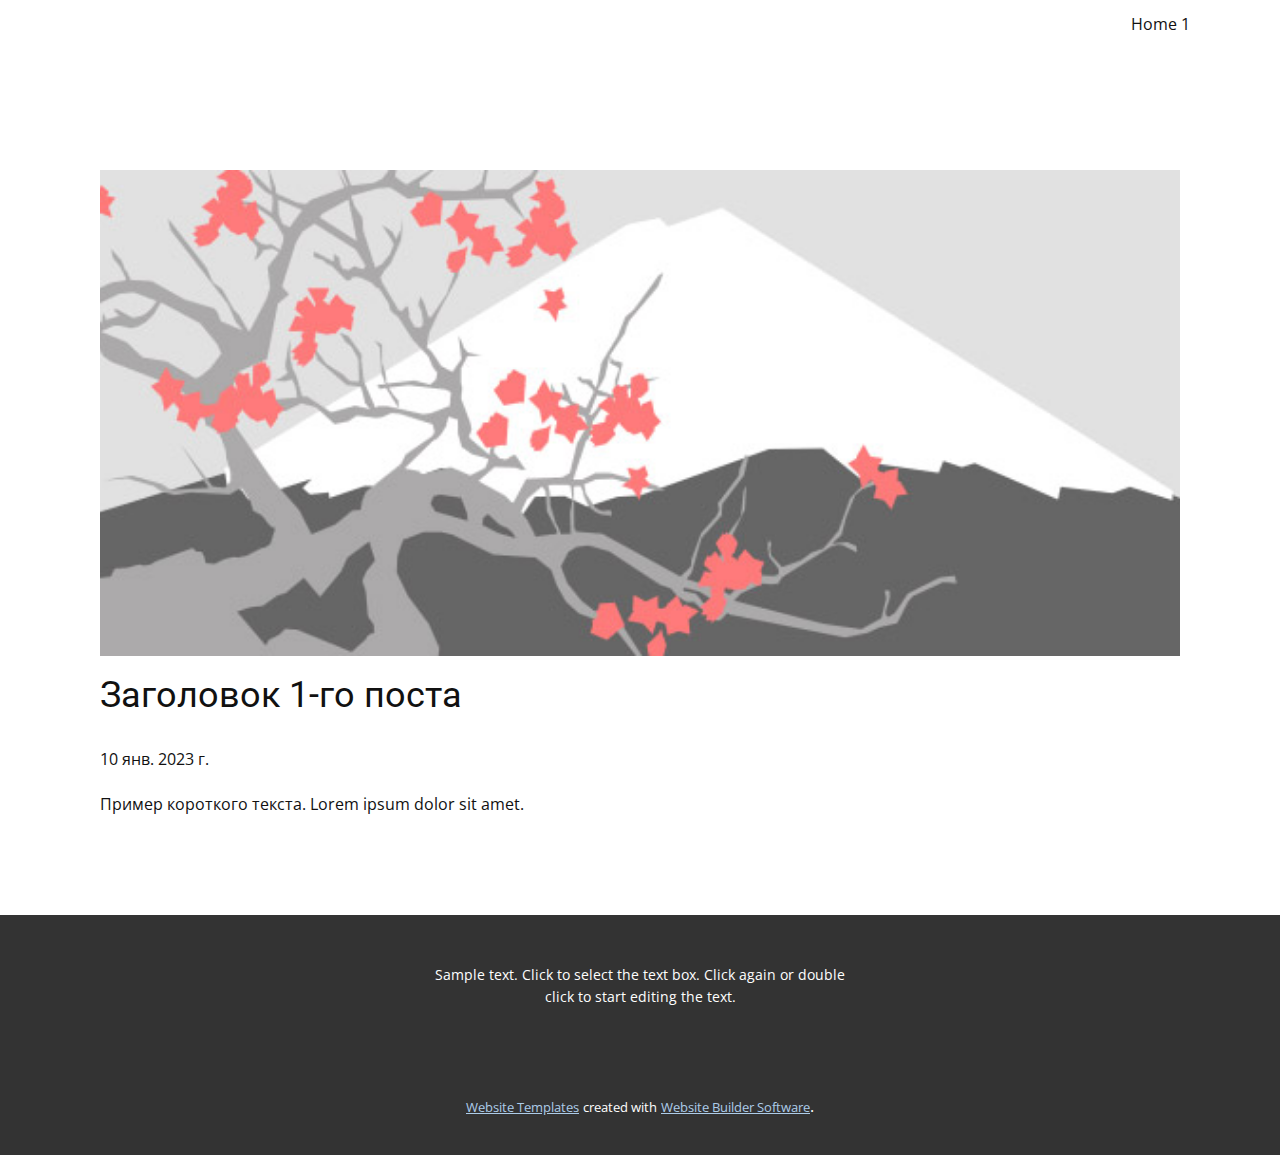
<file: blog/пост.html>
<!DOCTYPE html>
<html style="font-size: 16px;" lang="ru"><head>
    <meta name="viewport" content="width=device-width, initial-scale=1.0">
    <meta charset="utf-8">
    <meta name="keywords" content="Заголовок 1-го поста">
    <meta name="description" content="">
    <title>Заголовок 1-го поста</title>
    <link rel="stylesheet" href="../nicepage.css" media="screen">
<link rel="stylesheet" href="../Post-Template.css" media="screen">
    <script class="u-script" type="text/javascript" src="../jquery-1.9.1.min.js" defer=""></script>
    <script class="u-script" type="text/javascript" src="../nicepage.js" defer=""></script>
    <meta name="generator" content="Nicepage 5.2.4, nicepage.com">
    <link id="u-theme-google-font" rel="stylesheet" href="https://fonts.googleapis.com/css?family=Roboto:100,100i,300,300i,400,400i,500,500i,700,700i,900,900i|Open+Sans:300,300i,400,400i,500,500i,600,600i,700,700i,800,800i">
    
    
    <script type="application/ld+json">{
		"@context": "http://schema.org",
		"@type": "Organization",
		"name": "",
		"logo": "images/default-logo.png"
}</script>
    <meta name="theme-color" content="#478ac9">
  </head>
  <body class="u-body u-xl-mode" data-lang="ru"><header class="u-clearfix u-header u-header" id="sec-b10b"><div class="u-clearfix u-sheet u-valign-middle u-sheet-1">
        <a href="https://nicepage.com" class="u-image u-logo u-image-1">
          <img src="../images/default-logo.png" class="u-logo-image u-logo-image-1">
        </a>
        <nav class="u-menu u-menu-dropdown u-offcanvas u-menu-1">
          <div class="menu-collapse" style="font-size: 1rem; letter-spacing: 0px;">
            <a class="u-button-style u-custom-left-right-menu-spacing u-custom-padding-bottom u-custom-top-bottom-menu-spacing u-nav-link u-text-active-palette-1-base u-text-hover-palette-2-base" href="#">
              <svg class="u-svg-link" viewBox="0 0 24 24"><use xlink:href="#menu-hamburger"></use></svg>
              <svg class="u-svg-content" version="1.1" id="menu-hamburger" viewBox="0 0 16 16" x="0px" y="0px" xmlns:xlink="http://www.w3.org/1999/xlink" xmlns="http://www.w3.org/2000/svg"><g><rect y="1" width="16" height="2"></rect><rect y="7" width="16" height="2"></rect><rect y="13" width="16" height="2"></rect>
</g></svg>
            </a>
          </div>
          <div class="u-nav-container">
            <ul class="u-nav u-unstyled u-nav-1"><li class="u-nav-item"><a class="u-button-style u-nav-link u-text-active-palette-1-base u-text-hover-palette-2-base" href="../Home-1.html" style="padding: 10px 20px;">Home 1</a>
</li></ul>
          </div>
          <div class="u-nav-container-collapse">
            <div class="u-black u-container-style u-inner-container-layout u-opacity u-opacity-95 u-sidenav">
              <div class="u-inner-container-layout u-sidenav-overflow">
                <div class="u-menu-close"></div>
                <ul class="u-align-center u-nav u-popupmenu-items u-unstyled u-nav-2"><li class="u-nav-item"><a class="u-button-style u-nav-link" href="../Home-1.html">Home 1</a>
</li></ul>
              </div>
            </div>
            <div class="u-black u-menu-overlay u-opacity u-opacity-70"></div>
          </div>
        </nav>
      </div></header>
    <section class="u-align-center u-clearfix u-section-1" id="sec-0904">
      <div class="u-clearfix u-sheet u-valign-middle-md u-valign-middle-sm u-valign-middle-xs u-sheet-1"><!--post_details--><!--post_details_options_json--><!--{"source":""}--><!--/post_details_options_json--><!--blog_post-->
        <div class="u-container-style u-expanded-width u-post-details u-post-details-1">
          <div class="u-container-layout u-valign-middle u-container-layout-1"><!--blog_post_image-->
            <img alt="" class="u-blog-control u-expanded-width u-image u-image-default u-image-1" src="../images/0fd3416c.jpeg"><!--/blog_post_image--><!--blog_post_header-->
            <h2 class="u-blog-control u-text u-text-1">Заголовок 1-го поста</h2><!--/blog_post_header--><!--blog_post_metadata-->
            <div class="u-blog-control u-metadata u-metadata-1"><!--blog_post_metadata_date-->
              <span class="u-meta-date u-meta-icon">10 янв. 2023 г.</span><!--/blog_post_metadata_date--><!--blog_post_metadata_category-->
              <!--/blog_post_metadata_category--><!--blog_post_metadata_comments-->
              <!--/blog_post_metadata_comments-->
            </div><!--/blog_post_metadata--><!--blog_post_content-->
            <div class="u-align-justify u-blog-control u-post-content u-text u-text-2 fr-view">
  Пример короткого текста. Lorem ipsum dolor sit amet.
  </div><!--/blog_post_content-->
          </div>
        </div><!--/blog_post--><!--/post_details-->
      </div>
    </section>
    
    
    <footer class="u-align-center u-clearfix u-footer u-grey-80 u-footer" id="sec-7756"><div class="u-clearfix u-sheet u-sheet-1">
        <p class="u-small-text u-text u-text-variant u-text-1">Sample text. Click to select the text box. Click again or double click to start editing the text.</p>
      </div></footer>
    <section class="u-backlink u-clearfix u-grey-80">
      <a class="u-link" href="https://nicepage.com/website-templates" target="_blank">
        <span>Website Templates</span>
      </a>
      <p class="u-text">
        <span>created with</span>
      </p>
      <a class="u-link" href="" target="_blank">
        <span>Website Builder Software</span>
      </a>. 
    </section>
  
</body></html>
</file>
